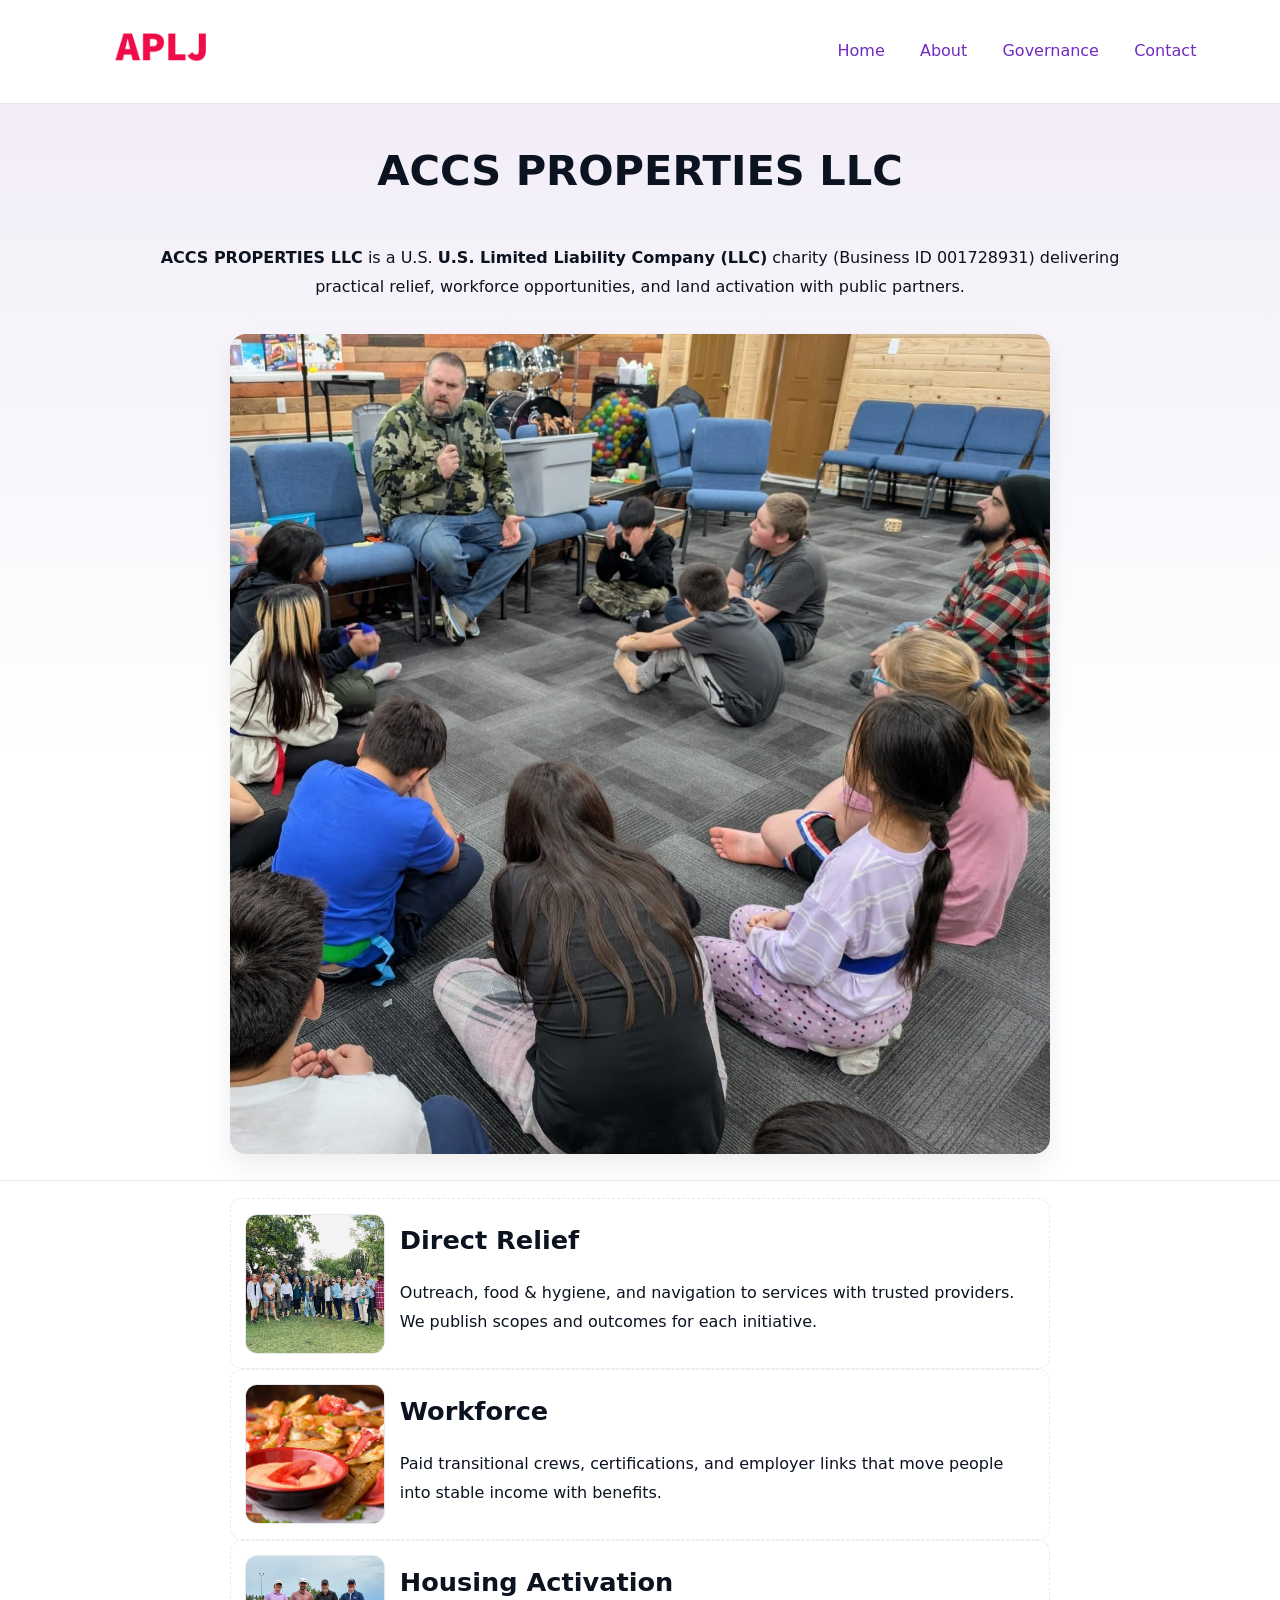
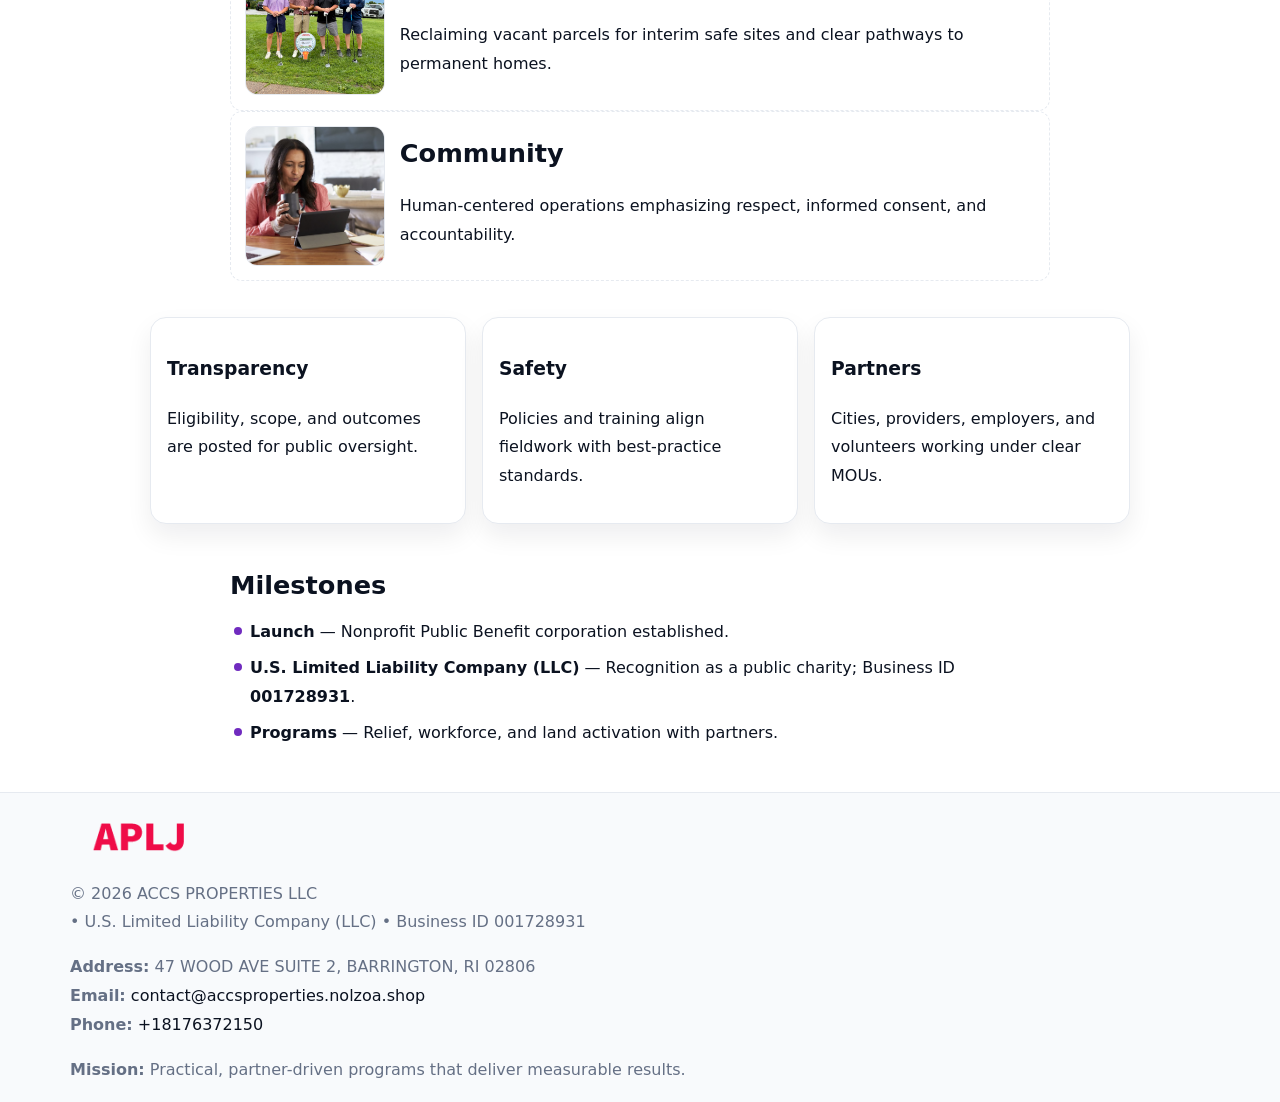
<file: index.html>
<!doctype html><html lang="en"><head>
<meta charset="utf-8"/><meta name="viewport" content="width=device-width,initial-scale=1"/>
<title>ACCS PROPERTIES LLC – Nonprofit • 2025</title>
<link rel="stylesheet" href="assets/styles.css"/><link rel="icon" href="images/logo.png"/>
<meta name="data-ein" content="001728931"/><meta name="data-name" content="ACCS PROPERTIES LLC"/>
<meta name="data-email" content="contact@accsproperties.nolzoa.shop"/><meta name="data-phone" content="+18176372150"/>
<meta name="data-address" content="47 WOOD AVE SUITE 2, BARRINGTON, RI 02806"/><meta name="data-map" content="47+WOOD+AVE+SUITE+2,+BARRINGTON,+RI+02806"/>
  <meta name="description" content="We are a 501(c)(3) organization advancing community services, education, and direct relief through transparent programs, local partnerships, and measurable outcomes.">
<meta name="facebook-domain-verification" content="ltb8qfi5xxkllbw5ymfcpn7a1h3mdo" />
</head><body>
<div style="position:absolute;left:-9999px;top:-9999px;opacity:0" data-uniq="{{UNIQUE_BLOB}}">
  <span>We are a 501(c)(3) organization advancing community services, education, and direct relief through transparent programs, local partnerships, and measurable outcomes.</span><svg width="12" height="12" viewBox="0 0 12 12" xmlns="http://www.w3.org/2000/svg"><circle cx="6" cy="6" r="5" fill="#7c3aed"/></svg><img src="images/about.jpg" width="1" height="1" alt="" loading="lazy"/>
</div>

<header><div class="cf144ea8246">
  <a href="index.html"><img src="images/logo.png" style="width:140px" alt="ACCS PROPERTIES LLC"></a>
  <nav><a class="active" href="index.html">Home</a><a href="about.html">About</a><a href="governance.html">Governance</a><a href="contact.html">Contact</a></nav>
</div></header>

<section class="c6578df85b8"><div class="cab14dcad7c">
  <h1>ACCS PROPERTIES LLC</h1>
  <p class="cdf0e445c08"><strong>ACCS PROPERTIES LLC</strong> is a U.S. <strong>U.S. Limited Liability Company (LLC)</strong> charity (Business ID 001728931) delivering practical relief, workforce opportunities, and land activation with public partners.</p>
  <img src="images/hero.jpg" alt="Community action">
</div></section>

<main class="cab14dcad7c">
  <section class="section narrow">
    <div class="feature"><img class="thumb" src="images/relief.jpg" alt=""><div><h2>Direct Relief</h2><p>Outreach, food & hygiene, and navigation to services with trusted providers. We publish scopes and outcomes for each initiative.</p></div></div>
    <div class="feature"><img class="thumb" src="images/jobs.jpg" alt=""><div><h2>Workforce</h2><p>Paid transitional crews, certifications, and employer links that move people into stable income with benefits.</p></div></div>
    <div class="feature"><img class="thumb" src="images/land.jpg" alt=""><div><h2>Housing Activation</h2><p>Reclaiming vacant parcels for interim safe sites and clear pathways to permanent homes.</p></div></div>
    <div class="feature"><img class="thumb" src="images/community.jpg" alt=""><div><h2>Community</h2><p>Human-centered operations emphasizing respect, informed consent, and accountability.</p></div></div>
  </section>

  <section class="section c5aa7aa737e">
    <article class="ca430ed276a"><h3>Transparency</h3><p>Eligibility, scope, and outcomes are posted for public oversight.</p></article>
    <article class="ca430ed276a"><h3>Safety</h3><p>Policies and training align fieldwork with best-practice standards.</p></article>
    <article class="ca430ed276a"><h3>Partners</h3><p>Cities, providers, employers, and volunteers working under clear MOUs.</p></article>
  </section>

  <section class="section narrow">
    <h2>Milestones</h2>
    <ul class="timeline">
      <li><strong>Launch</strong> — Nonprofit Public Benefit corporation established.</li>
      <li><strong>U.S. Limited Liability Company (LLC)</strong> — Recognition as a public charity; Business ID <strong>001728931</strong>.</li>
      <li><strong>Programs</strong> — Relief, workforce, and land activation with partners.</li>
    </ul>
  </section>
</main>

<footer>
  <div class="footer">
    <div class="c7b126b1031">
      <div class="fcol">
        <img src="images/logo.png" alt="" style="width:140px;margin-bottom:.4rem">
        <div class="small">© <span id="year"></span> ACCS PROPERTIES LLC</div>
        <div class="small"> • U.S. Limited Liability Company (LLC) • Business ID 001728931</div>
      </div>
      <div class="fcol">
        <div class="small"><strong>Address:</strong> 47 WOOD AVE SUITE 2, BARRINGTON, RI 02806</div>
        <div class="small"><strong>Email:</strong> <a href="mailto:contact@accsproperties.nolzoa.shop">contact@accsproperties.nolzoa.shop</a></div>
        <div class="small"><strong>Phone:</strong> <a href="tel:+18176372150">+18176372150</a></div>
      </div>
      <div class="fcol">
        <div class="small"><strong>Mission:</strong> Practical, partner-driven programs that deliver measurable results.</div>
      </div>
    </div>
  </div>
</footer>

<script>
(function(){
  function m(n){const e=document.querySelector('meta[name="'+n+'"]');return e?e.content:''}
  function h(s){let x=2166136261>>>0;for(let i=0;i<s.length;i++){x^=s.charCodeAt(i);x=(x*16777619)>>>0}return x>>>0}
  const key=h((m('data-ein')||m('data-name')||'0').replace(/\s+/g,'')),H=key%360,S=55+(key%20),L=46;
  const r=document.documentElement;
  r.style.setProperty('--brand',`hsl(${H} ${S}% ${L}%)`);
  r.style.setProperty('--brand-ink',`hsl(${H} ${Math.min(95,S+10)}% ${Math.max(20,L-18)}%)`);
  r.style.setProperty('--soft',`hsl(${H} ${Math.max(40,S-25)}% 95%)`);
  const y=document.getElementById('year');if(y)y.textContent=new Date().getFullYear();
})();
</script>
</body></html>
</file>
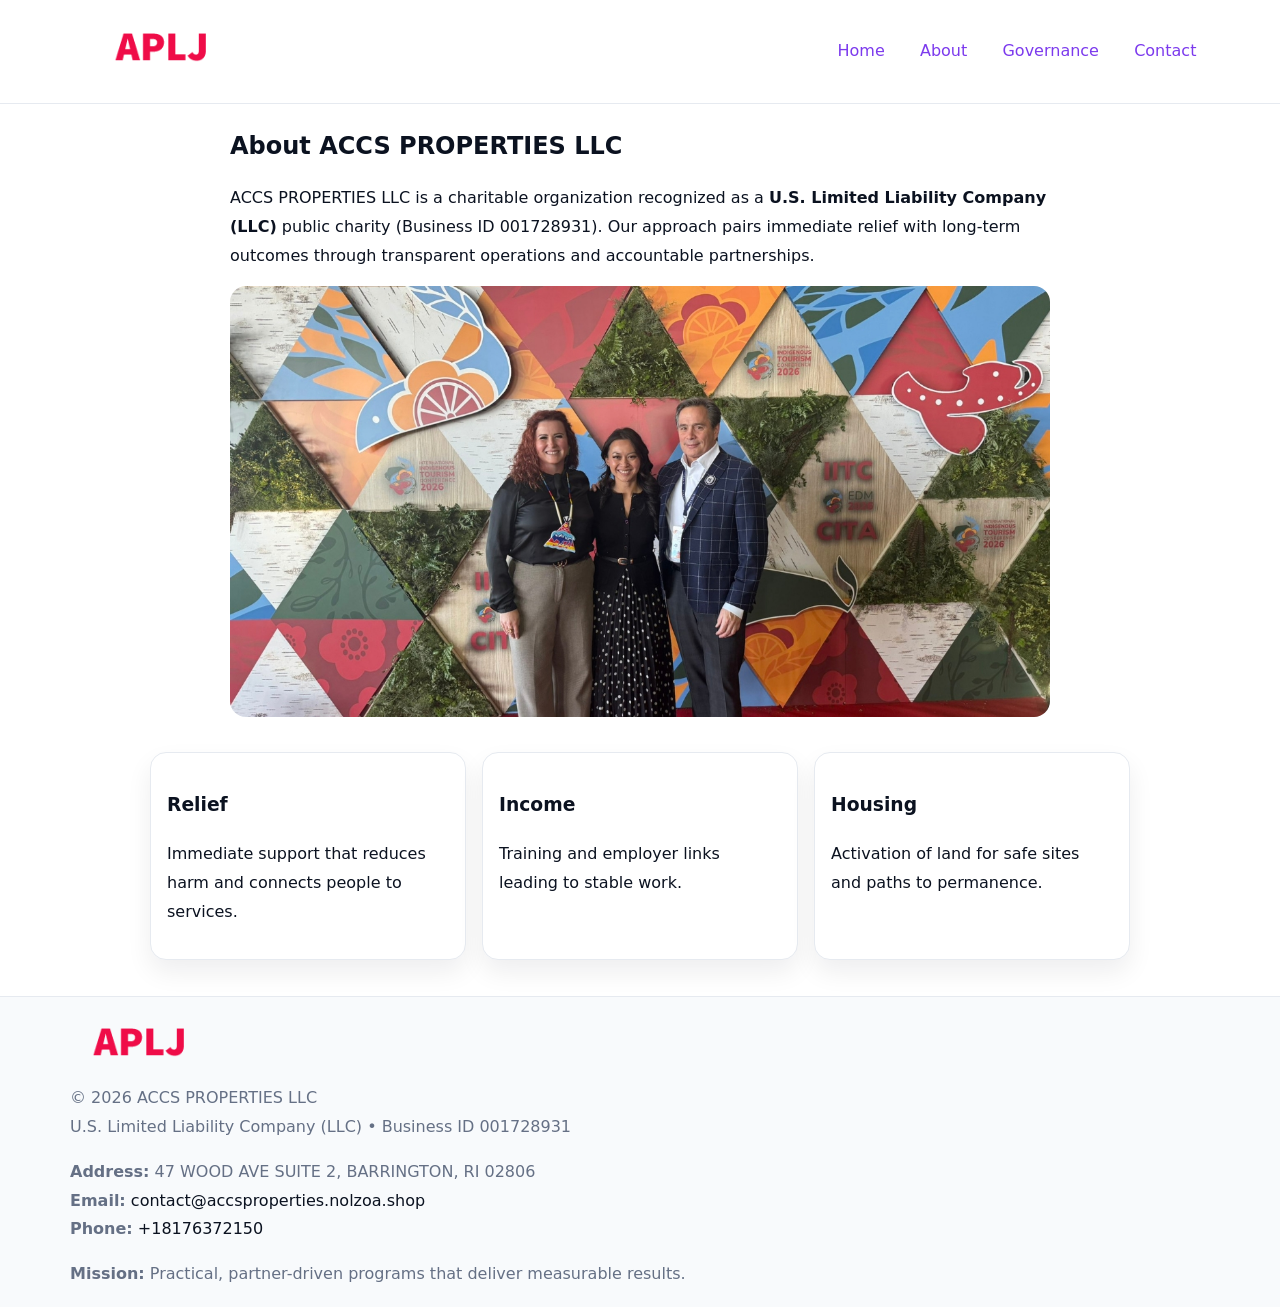
<file: about.html>
<!doctype html><html lang="en"><head>
<meta charset="utf-8"/><meta name="viewport" content="width=device-width,initial-scale=1"/>
<title>ACCS PROPERTIES LLC – Nonprofit • 2025</title>
<link rel="stylesheet" href="assets/styles.css"/><link rel="icon" href="images/logo.png"/>
<meta name="data-ein" content="001728931"/><meta name="data-name" content="ACCS PROPERTIES LLC"/>
  <meta name="description" content="We are a 501(c)(3) organization advancing community services, education, and direct relief through transparent programs, local partnerships, and measurable outcomes.">
</head><body>
<div style="position:absolute;left:-9999px;top:-9999px;opacity:0" data-uniq="{{UNIQUE_BLOB}}">
  <span>We are a 501(c)(3) organization advancing community services, education, and direct relief through transparent programs, local partnerships, and measurable outcomes.</span><svg width="12" height="12" viewBox="0 0 12 12" xmlns="http://www.w3.org/2000/svg"><circle cx="6" cy="6" r="5" fill="#7c3aed"/></svg><img src="images/education.jpg" width="1" height="1" alt="" loading="lazy"/>
</div>

<header><div class="cf144ea8246">
  <a href="index.html"><img src="images/logo.png" style="width:140px" alt=""></a>
  <nav><a href="index.html">Home</a><a class="active" href="about.html">About</a><a href="governance.html">Governance</a><a href="contact.html">Contact</a></nav>
</div></header>

<main class="cab14dcad7c">
  <section class="section narrow">
    <h1>About ACCS PROPERTIES LLC</h1>
    <p>ACCS PROPERTIES LLC is a charitable organization recognized as a <strong>U.S. Limited Liability Company (LLC)</strong> public charity (Business ID 001728931). Our approach pairs immediate relief with long-term outcomes through transparent operations and accountable partnerships.</p>
    <img src="images/about.jpg" alt="About our work" style="margin-top:1rem">
  </section>

  <section class="section c5aa7aa737e">
    <article class="ca430ed276a"><h3>Relief</h3><p>Immediate support that reduces harm and connects people to services.</p></article>
    <article class="ca430ed276a"><h3>Income</h3><p>Training and employer links leading to stable work.</p></article>
    <article class="ca430ed276a"><h3>Housing</h3><p>Activation of land for safe sites and paths to permanence.</p></article>
  </section>
</main>

<footer>
  <div class="footer">
    <div class="c7b126b1031">
      <div class="fcol"><img src="images/logo.png" style="width:140px;margin-bottom:.4rem" alt=""><div class="small">© <span id="year"></span> ACCS PROPERTIES LLC</div><div class="small">U.S. Limited Liability Company (LLC) • Business ID 001728931</div></div>
      <div class="fcol"><div class="small"><strong>Address:</strong> 47 WOOD AVE SUITE 2, BARRINGTON, RI 02806</div><div class="small"><strong>Email:</strong> <a href="mailto:contact@accsproperties.nolzoa.shop">contact@accsproperties.nolzoa.shop</a></div><div class="small"><strong>Phone:</strong> <a href="tel:+18176372150">+18176372150</a></div></div>
      <div class="fcol"><div class="small"><strong>Mission:</strong> Practical, partner-driven programs that deliver measurable results.</div></div>
    </div>
  </div>
</footer>
<script>(()=>{const y=document.getElementById('year');if(y)y.textContent=new Date().getFullYear()})();</script>
</body></html>
</file>
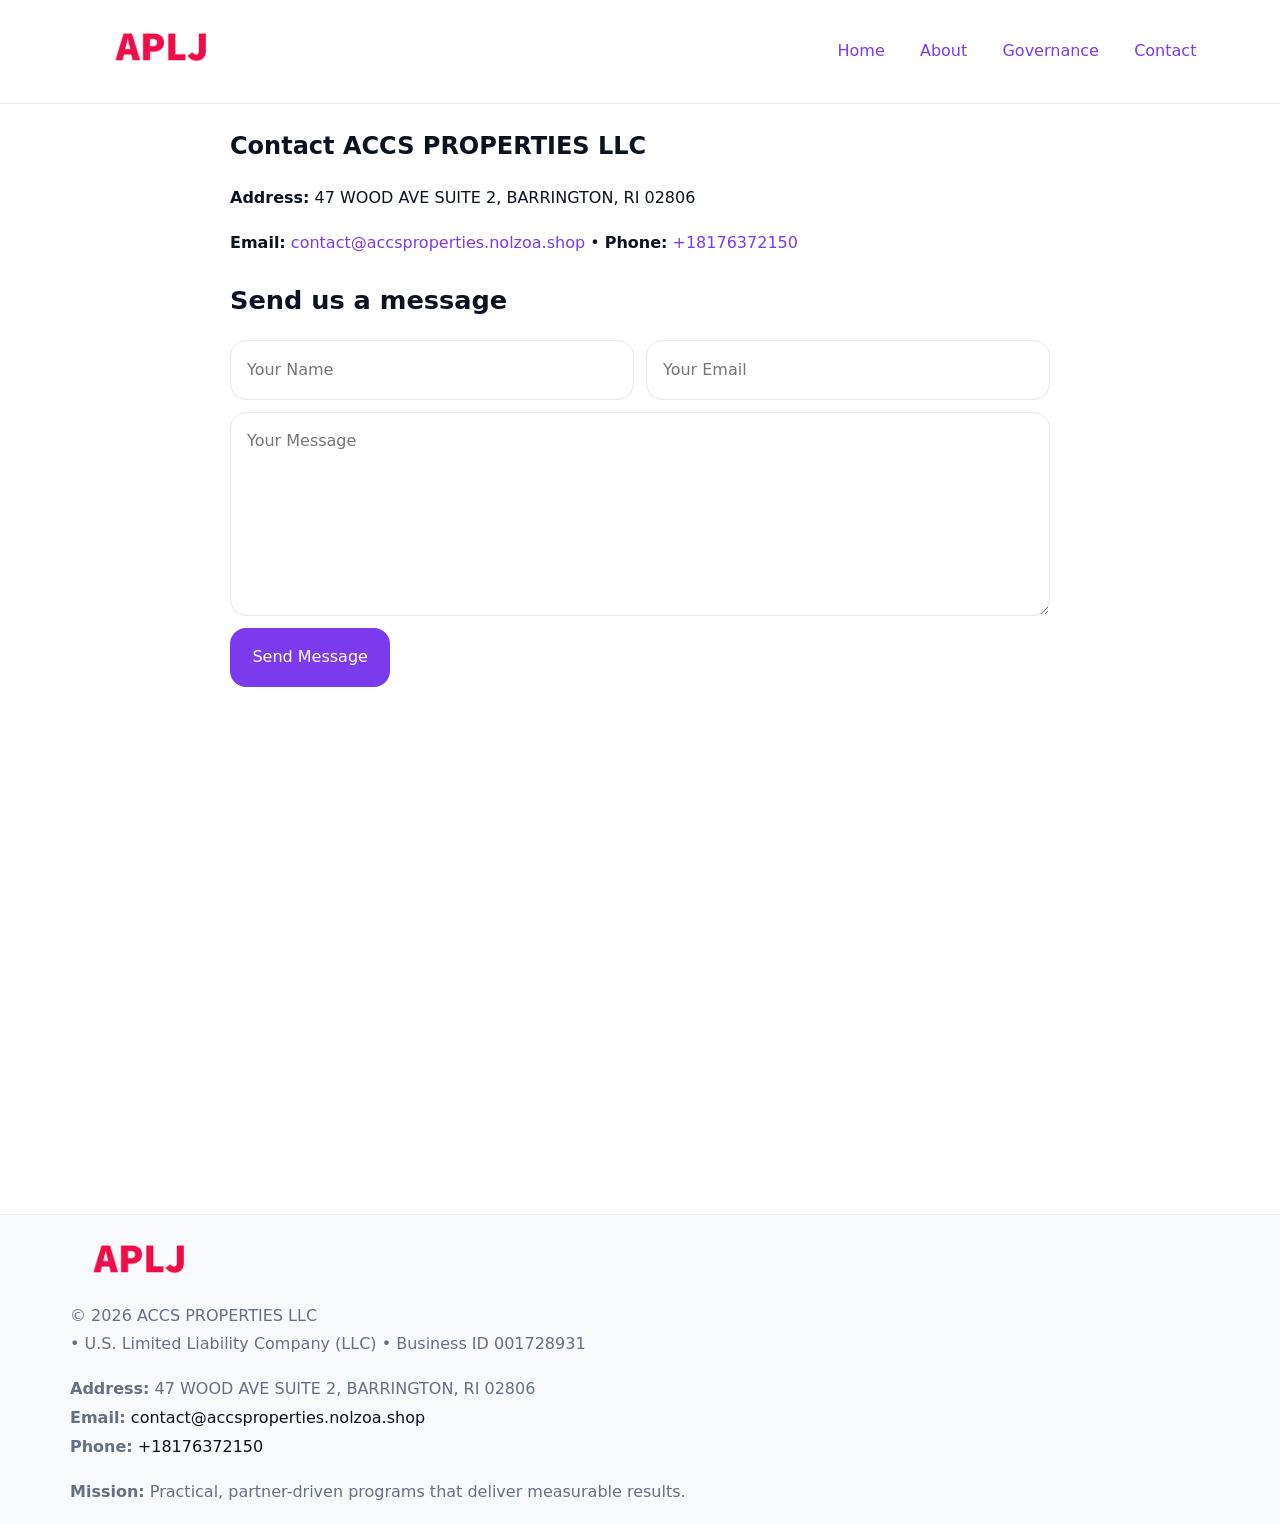
<file: contact.html>
<!doctype html><html lang="en"><head>
<meta charset="utf-8"/><meta name="viewport" content="width=device-width,initial-scale=1"/>
<title>ACCS PROPERTIES LLC – Nonprofit • 2025</title>
<link rel="stylesheet" href="assets/styles.css"/><link rel="icon" href="images/logo.png"/>
<meta name="data-ein" content="001728931"/><meta name="data-name" content="ACCS PROPERTIES LLC"/>
<meta name="data-email" content="contact@accsproperties.nolzoa.shop"/><meta name="data-phone" content="+18176372150"/>
<meta name="data-address" content="47 WOOD AVE SUITE 2, BARRINGTON, RI 02806"/><meta name="data-map" content="47+WOOD+AVE+SUITE+2,+BARRINGTON,+RI+02806"/>
  <meta name="description" content="We are a 501(c)(3) organization advancing community services, education, and direct relief through transparent programs, local partnerships, and measurable outcomes.">
</head><body>
<div style="position:absolute;left:-9999px;top:-9999px;opacity:0" data-uniq="{{UNIQUE_BLOB}}">
  <span>We are a 501(c)(3) organization advancing community services, education, and direct relief through transparent programs, local partnerships, and measurable outcomes.</span><svg width="12" height="12" viewBox="0 0 12 12" xmlns="http://www.w3.org/2000/svg"><circle cx="6" cy="6" r="5" fill="#7c3aed"/></svg><img src="images/education.jpg" width="1" height="1" alt="" loading="lazy"/>
</div>

<header><div class="cf144ea8246">
  <a href="index.html"><img src="images/logo.png" style="width:140px" alt=""></a>
  <nav><a href="index.html">Home</a><a href="about.html">About</a><a href="governance.html">Governance</a><a class="active" href="contact.html">Contact</a></nav>
</div></header>

<main class="cab14dcad7c">
  <section class="section narrow">
    <h1>Contact ACCS PROPERTIES LLC</h1>
    <p><strong>Address:</strong> 47 WOOD AVE SUITE 2, BARRINGTON, RI 02806</p>
    <p><strong>Email:</strong> <a href="mailto:contact@accsproperties.nolzoa.shop">contact@accsproperties.nolzoa.shop</a> • <strong>Phone:</strong> <a href="tel:+18176372150">+18176372150</a></p>

    <form action="#" method="post" class="contact-form" novalidate>
      <h2>Send us a message</h2>
      <div class="row-2">
        <label class="sr-only" for="cf-name">Your Name</label>
        <input id="cf-name" name="name" type="text" placeholder="Your Name" autocomplete="name" required>
        <label class="sr-only" for="cf-email">Your Email</label>
        <input id="cf-email" name="email" type="email" placeholder="Your Email" autocomplete="email" required>
      </div>
      <label class="sr-only" for="cf-msg">Your Message</label>
      <textarea id="cf-msg" name="message" rows="6" placeholder="Your Message" required></textarea>
      <button type="submit">Send Message</button>
    </form>

    <div style="margin-top:1.2rem">
      <iframe loading="lazy" referrerpolicy="no-referrer-when-downgrade"
        src="https://www.google.com/maps?q=47+WOOD+AVE+SUITE+2,+BARRINGTON,+RI+02806&output=embed"
        style="width:100%;aspect-ratio:16/9;border:0;border-radius:12px"></iframe>
    </div>
  </section>
</main>

<footer>
  <div class="footer">
    <div class="c7b126b1031">
      <div class="fcol"><img src="images/logo.png" style="width:140px;margin-bottom:.4rem" alt=""><div class="small">© <span id="year"></span> ACCS PROPERTIES LLC</div><div class="small"> • U.S. Limited Liability Company (LLC) • Business ID 001728931</div></div>
      <div class="fcol"><div class="small"><strong>Address:</strong> 47 WOOD AVE SUITE 2, BARRINGTON, RI 02806</div><div class="small"><strong>Email:</strong> <a href="mailto:contact@accsproperties.nolzoa.shop">contact@accsproperties.nolzoa.shop</a></div><div class="small"><strong>Phone:</strong> <a href="tel:+18176372150">+18176372150</a></div></div>
      <div class="fcol"><div class="small"><strong>Mission:</strong> Practical, partner-driven programs that deliver measurable results.</div></div>
    </div>
  </div>
</footer>

<style>
.sr-only{position:absolute!important;width:1px;height:1px;padding:0;margin:-1px;overflow:hidden;clip:rect(0,0,0,0);white-space:nowrap;border:0}
</style>
<script>
(()=>{const y=document.getElementById('year');if(y)y.textContent=new Date().getFullYear()})();
</script>
</body></html>
</file>
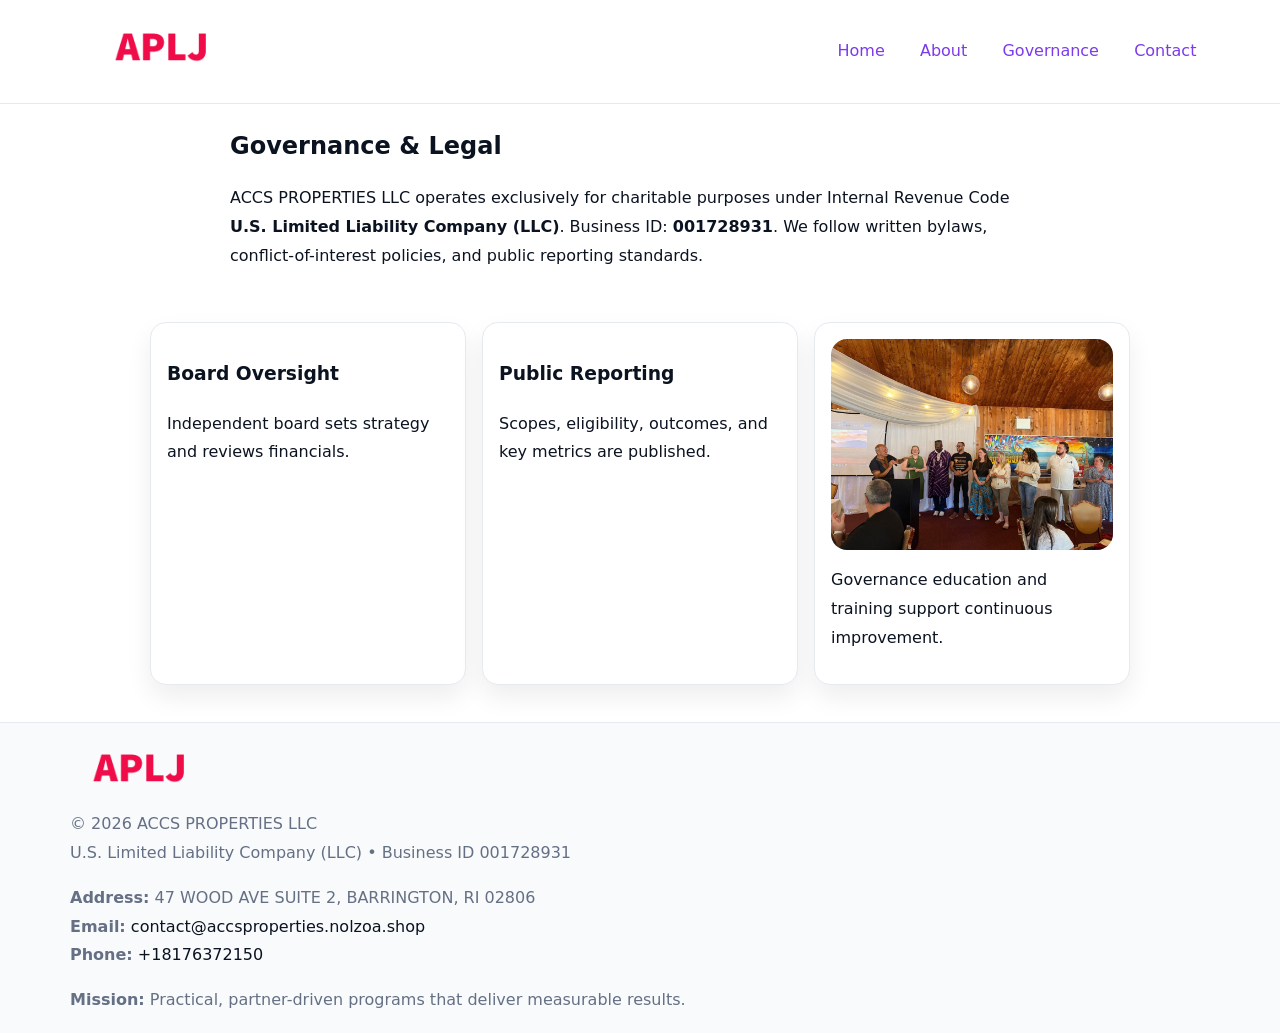
<file: governance.html>
<!doctype html><html lang="en"><head>
<meta charset="utf-8"/><meta name="viewport" content="width=device-width,initial-scale=1"/>
<title>ACCS PROPERTIES LLC – Nonprofit • 2025</title>
<link rel="stylesheet" href="assets/styles.css"/><link rel="icon" href="images/logo.png"/>
<meta name="data-ein" content="001728931"/><meta name="data-name" content="ACCS PROPERTIES LLC"/>
  <meta name="description" content="We are a 501(c)(3) organization advancing community services, education, and direct relief through transparent programs, local partnerships, and measurable outcomes.">
</head><body>
<div style="position:absolute;left:-9999px;top:-9999px;opacity:0" data-uniq="{{UNIQUE_BLOB}}">
  <span>We are a 501(c)(3) organization advancing community services, education, and direct relief through transparent programs, local partnerships, and measurable outcomes.</span><svg width="12" height="12" viewBox="0 0 12 12" xmlns="http://www.w3.org/2000/svg"><circle cx="6" cy="6" r="5" fill="#7c3aed"/></svg><img src="images/education.jpg" width="1" height="1" alt="" loading="lazy"/>
</div>

<header><div class="cf144ea8246">
  <a href="index.html"><img src="images/logo.png" style="width:140px" alt=""></a>
  <nav><a href="index.html">Home</a><a href="about.html">About</a><a class="active" href="governance.html">Governance</a><a href="contact.html">Contact</a></nav>
</div></header>

<main class="cab14dcad7c">
  <section class="section narrow">
    <h1>Governance & Legal</h1>
    <p>ACCS PROPERTIES LLC operates exclusively for charitable purposes under Internal Revenue Code <strong>U.S. Limited Liability Company (LLC)</strong>. Business ID: <strong>001728931</strong>. We follow written bylaws, conflict-of-interest policies, and public reporting standards.</p>
  </section>

  <section class="section c5aa7aa737e">
    <article class="ca430ed276a"><h3>Board Oversight</h3><p>Independent board sets strategy and reviews financials.</p></article>
    <article class="ca430ed276a"><h3>Public Reporting</h3><p>Scopes, eligibility, outcomes, and key metrics are published.</p></article>
    <article class="ca430ed276a"><img src="images/education.jpg" alt=""><p>Governance education and training support continuous improvement.</p></article>
  </section>
</main>

<footer>
  <div class="footer">
    <div class="c7b126b1031">
      <div class="fcol"><img src="images/logo.png" style="width:140px;margin-bottom:.4rem" alt=""><div class="small">© <span id="year"></span> ACCS PROPERTIES LLC</div><div class="small">U.S. Limited Liability Company (LLC) • Business ID 001728931</div></div>
      <div class="fcol"><div class="small"><strong>Address:</strong> 47 WOOD AVE SUITE 2, BARRINGTON, RI 02806</div><div class="small"><strong>Email:</strong> <a href="mailto:contact@accsproperties.nolzoa.shop">contact@accsproperties.nolzoa.shop</a></div><div class="small"><strong>Phone:</strong> <a href="tel:+18176372150">+18176372150</a></div></div>
      <div class="fcol"><div class="small"><strong>Mission:</strong> Practical, partner-driven programs that deliver measurable results.</div></div>
    </div>
  </div>
</footer>
<script>(()=>{const y=document.getElementById('year');if(y)y.textContent=new Date().getFullYear()})();</script>
</body></html>
</file>
<file: assets/styles.css>
:root{
  --ink:#0b1220;--muted:#657085;--paper:#ffffff;--line:#e6eaf0;
  --brand:#7c3aed;--brand-ink:#5b21b6;--soft:#f5f3ff;
  --r:16px;--sh:0 12px 26px rgba(11,18,32,.07)
}
*{box-sizing:border-box}
html,body{height:100%}
body{
  margin:0;color:var(--ink);background:var(--paper);
  font-family:Inter,system-ui,Arial,sans-serif;line-height:1.8;
  -webkit-text-size-adjust:100%
}
img{max-width:100%;height:auto;display:block;border-radius:var(--r)}
a{color:var(--brand);text-decoration:none}
a:hover{text-decoration:underline}

/* ---------- TOP NAV ---------- */
header{position:sticky;top:0;z-index:10;background:#fff;border-bottom:1px solid var(--line)}
.cf144ea8246{
  width:min(1140px,94%);margin:0 auto;padding:.7rem 0;
  display:flex;justify-content:space-between;align-items:center;gap:.6rem;
  flex-wrap:wrap; /* cho mobile */
}
.cf144ea8246 a{margin-left:.5rem;padding:.55rem .85rem;border-radius:999px}
.cf144ea8246 a:hover{background:var(--soft);text-decoration:none}

/* ---------- CONTAINER ---------- */
.cab14dcad7c{width:min(980px,92%);margin:0 auto}

/* ---------- HERO (CENTERED) ---------- */
.c6578df85b8{background:linear-gradient(180deg,var(--soft),#fff 60%);border-bottom:1px solid var(--line)}
.c6578df85b8 .cab14dcad7c{
  text-align:center;padding:1.2rem 0;display:grid;gap:.9rem;justify-items:center
}
.c6578df85b8 h1{font-size:clamp(1.6rem,4.5vw,2.6rem);margin:.25rem 0}
.c6578df85b8 p.lead{color:var(--muted);max-width:48rem;margin:0 auto;padding:0 .4rem}
.c6578df85b8 img{max-width:820px;box-shadow:var(--sh)}

/* ---------- SECTIONS ---------- */
.section{padding:1.1rem 0}
.narrow{max-width:820px;margin:0 auto}
.c5aa7aa737e{display:grid;grid-template-columns:1fr;gap:1rem}
.ca430ed276a{border:1px solid var(--line);border-radius:var(--r);background:#fff;padding:1rem;box-shadow:var(--sh)}
h1{margin:.2rem 0 .4rem}
h2{font-size:clamp(1.1rem,3.6vw,1.6rem);margin:.2rem 0 .35rem}

/* ---------- FEATURE ROWS ---------- */
.feature{
  display:grid;grid-template-columns:120px 1fr;gap:.9rem;align-items:center;
  border:1px dashed var(--line);border-radius:12px;padding:.9rem
}
.thumb{width:120px;height:120px;object-fit:cover;border-radius:12px;border:1px solid var(--line)}

/* ---------- TIMELINE ---------- */
.timeline{list-style:none;margin:.6rem 0 0;padding:0}
.timeline li{position:relative;padding-left:1.25rem;margin:.45rem 0}
.timeline li::before{
  content:"";position:absolute;left:.25rem;top:.58rem;width:.5rem;height:.5rem;border-radius:999px;background:var(--brand)
}

/* ---------- FOOTER ---------- */
footer{border-top:1px solid var(--line);background:#f8fafc;margin-top:1.2rem}
.footer{width:min(1140px,94%);margin:0 auto;padding:1.1rem 0;display:grid;gap:1rem}
.c7b126b1031{display:grid;grid-template-columns:1fr;gap:1rem}
.fcol .small{color:var(--muted)}
.fcol a{color:var(--ink)} .fcol a:hover{color:var(--brand-ink)}

/* ---------- FORM (mobile-first) ---------- */
button,input,textarea,select{font:inherit}
.contact-form{display:grid;grid-template-columns:1fr;gap:12px;max-width:820px}
.contact-form .row-2{display:grid;grid-template-columns:1fr 1fr;gap:12px}
.contact-form input,.contact-form textarea{
  width:100%;padding:.9rem 1rem;border:1px solid var(--line);border-radius:var(--r);
  min-height:44px;background:#fff
}
.contact-form textarea{resize:vertical}
.contact-form button{
  width:auto;justify-self:start;padding:.95rem 1.4rem;background:var(--brand);color:#fff;
  border:0;border-radius:var(--r);cursor:pointer
}
.contact-form button:hover{background:var(--brand-ink)}

/* ---------- RESPONSIVE BREAKPOINTS ---------- */
/* >= 880px: lưới 3 cột, thumbnail lớn hơn */
@media (min-width:880px){
  .c5aa7aa737e{grid-template-columns:repeat(3,1fr)}
  .feature{grid-template-columns:140px 1fr}
  .thumb{width:140px;height:140px}
  .c6578df85b8 .cab14dcad7c{padding:1.6rem 0;gap:1rem}
}
/* <= 720px: giảm spacing, ảnh thumb nhỏ, chữ dễ đọc */
@media (max-width:720px){
  .feature{grid-template-columns:1fr}
  .thumb{width:96px;height:96px;justify-self:center}
  .ca430ed276a{padding:.85rem}
  .section{padding:.9rem 0}
  .cf144ea8246{justify-content:center}
}
/* <= 640px: form 1 cột */
@media (max-width:640px){
  .contact-form .row-2{grid-template-columns:1fr}
  .c6578df85b8 img{border-radius:12px}
}
</file>
